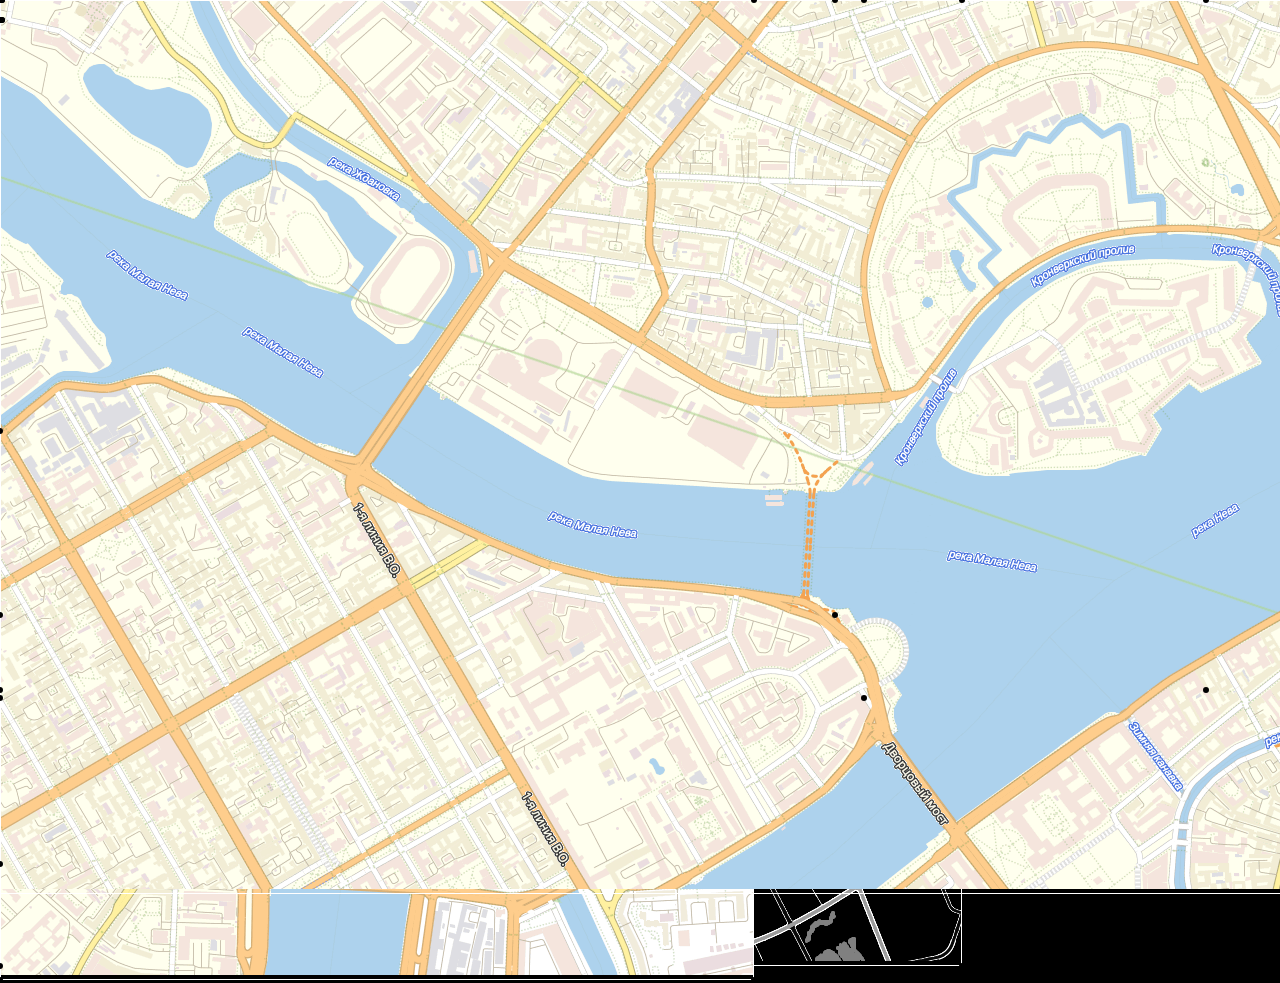
<file: web/index.html>
<!DOCTYPE html>
<html>
<head>
    <meta charset="utf-8">
    <meta name="viewport" content="width=device-width, initial-scale=1">
    <link rel="stylesheet" type="text/css" href="style.css">
    <script type="text/javascript" src="lib/jquery.min.js"></script>
    <script type="text/javascript" src="lib/jquery-ui.min.js"></script>
    <script type="text/javascript" src="lib/numeric.min.js"></script>
    <title>իմ լույսը</title>
</head>
<body>
    <div class="box common">
        <img src="img/common.png" />
    </div>
    <div class="box">
        <img src="img/center.png" />
    </div>
    <div class="box">
        <img src="img/chr.png" />
    </div>
    <div class="box">
        <img src="img/damba.png" />
    </div>
    <div class="box">
        <img src="img/krasnenkaya.png" />
    </div>
    <div class="box">
        <img src="img/ohta.png" />
    </div>
    <div class="box">
        <img src="img/piskarevka.png" />
    </div>
    <div class="box">
        <img src="img/primorka.png" />
    </div>
    <div class="box">
        <img src="img/strelka.png" />
    </div>

    <script type="text/javascript" src="script.js"></script>
</body>
</html>
</file>
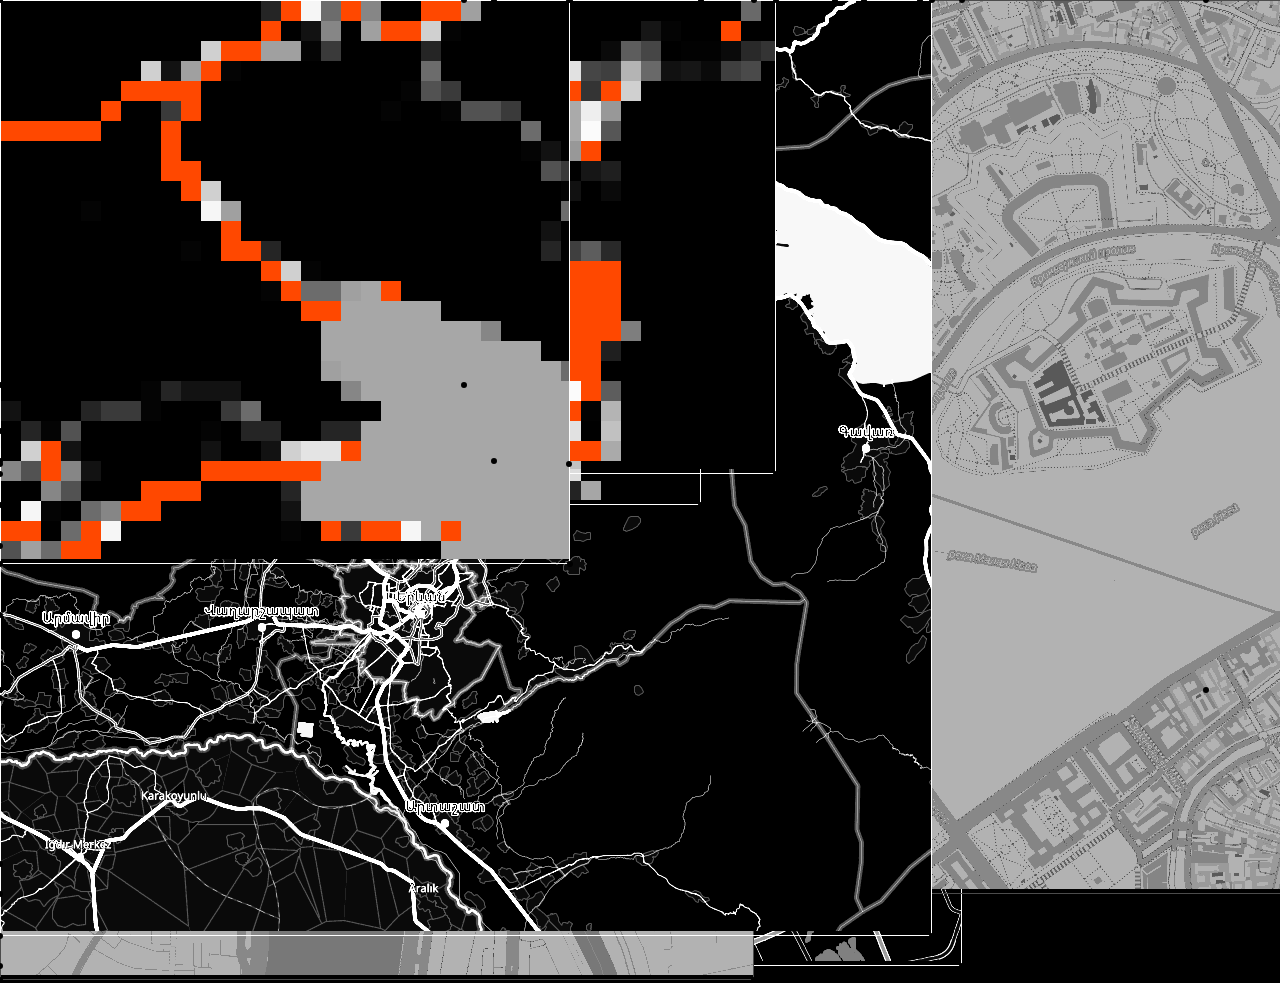
<file: web/boot/bydefault/web/index.html>
<!DOCTYPE html>
<html>
<head>
    <meta charset="utf-8">
    <meta name="viewport" content="width=device-width, initial-scale=1">
    <link rel="stylesheet" type="text/css" href="style.css">
    <script type="text/javascript" src="lib/jquery.min.js"></script>
    <script type="text/javascript" src="lib/jquery-ui.min.js"></script>
    <script type="text/javascript" src="lib/numeric.min.js"></script>
    <title>Lույսը իմն է</title>
</head>
<body onload="on_load()">
    <div class="box common">
        <img src="img/common.png" />
    </div>
    <div class="box led">
        <img src="img/center.png" />
    </div>
    <div class="box led">
        <img src="img/chr.png" />
    </div>
    <div class="box led">
        <img src="img/damba.png" />
    </div>
    <div class="box led">
        <img src="img/krasnenkaya.png" />
    </div>
    <div class="box led">
        <img src="img/ohta.png" />
    </div>
    <div class="box led">
        <img src="img/piskarevka.png" />
    </div>
    <div class="box led">
        <img src="img/primorka.png" />
    </div>
    <div class="box led">
        <img src="img/strelka.png" />
    </div>

    <div class="box common">
        <img src="img/common_evn.png" />
    </div>
    <div class="box evn">
        <img src="img/evn_south.png" />
    </div>
    <div class="box evn">
        <img src="img/razdan.png" />
    </div>
    <div class="box evn">
        <img src="img/garni.png" />
    </div>
    <div class="box evn">
        <img src="img/jrvezh.png" />
    </div>
    <div class="box evn">
        <img src="img/orgov.png" />
    </div>
    <div class="box evn">
        <img src="img/sevan.png" />
    </div>


    <script type="text/javascript" src="script.js"></script>
</body>
</html>
</file>
<file: web/style.css>
html, body {
  background: black;
  margin: 0;
  height: 100%;
}
.box {
  /*margin: 20px;
  padding: 10px;*/
  /*height: 150px;
  width: 500px;*/
  display: block;
  position: absolute;
  border: 1px solid white;
}
.common img {
  z-index: -99;
}
</file>
<file: web/boot/bydefault/web/style.css>
html, body {
  background: black;
  margin: 0;
  height: 100%;
}
.box {
  /*margin: 20px;
  padding: 10px;*/
  /*height: 150px;
  width: 500px;*/
  display: block;
  position: absolute;
  border: 1px solid white;
}
.common img {
  z-index: -99;
}

.led {
  filter: grayscale(1) invert(0.7);
}
</file>
